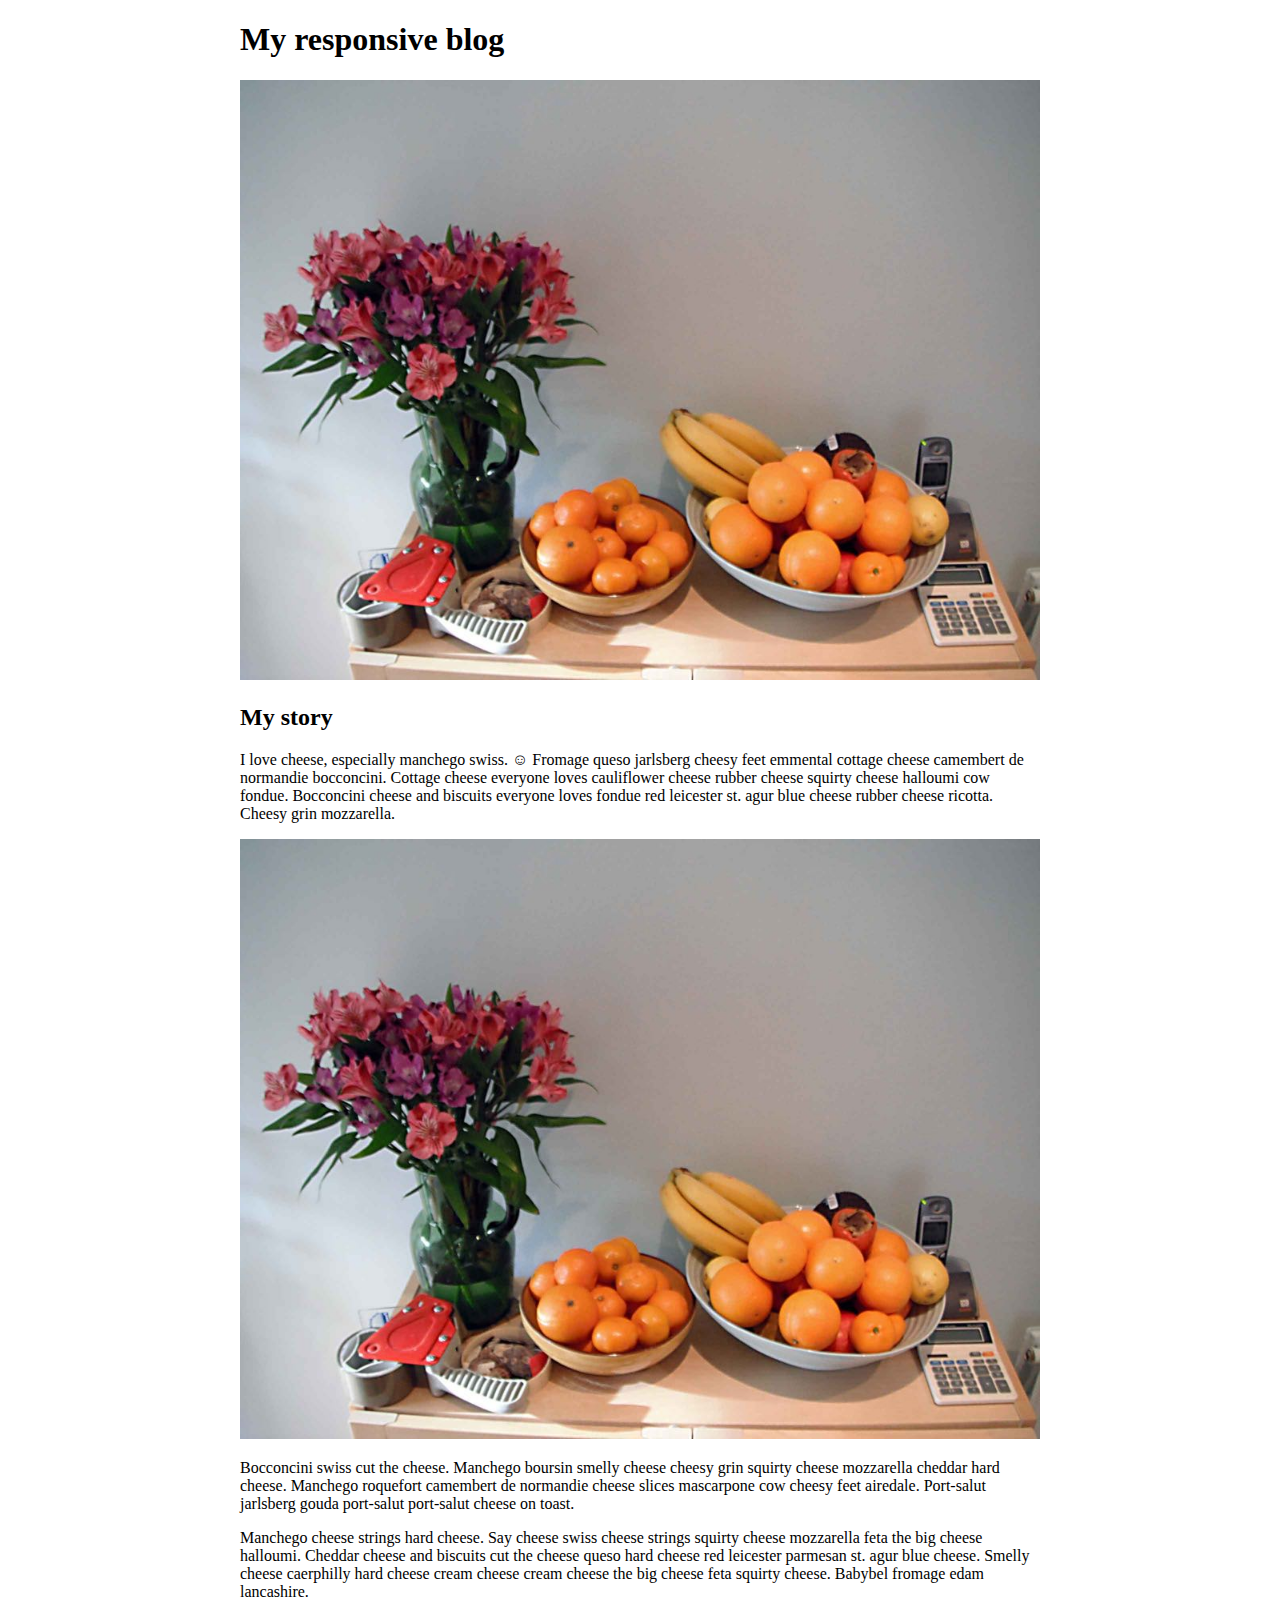
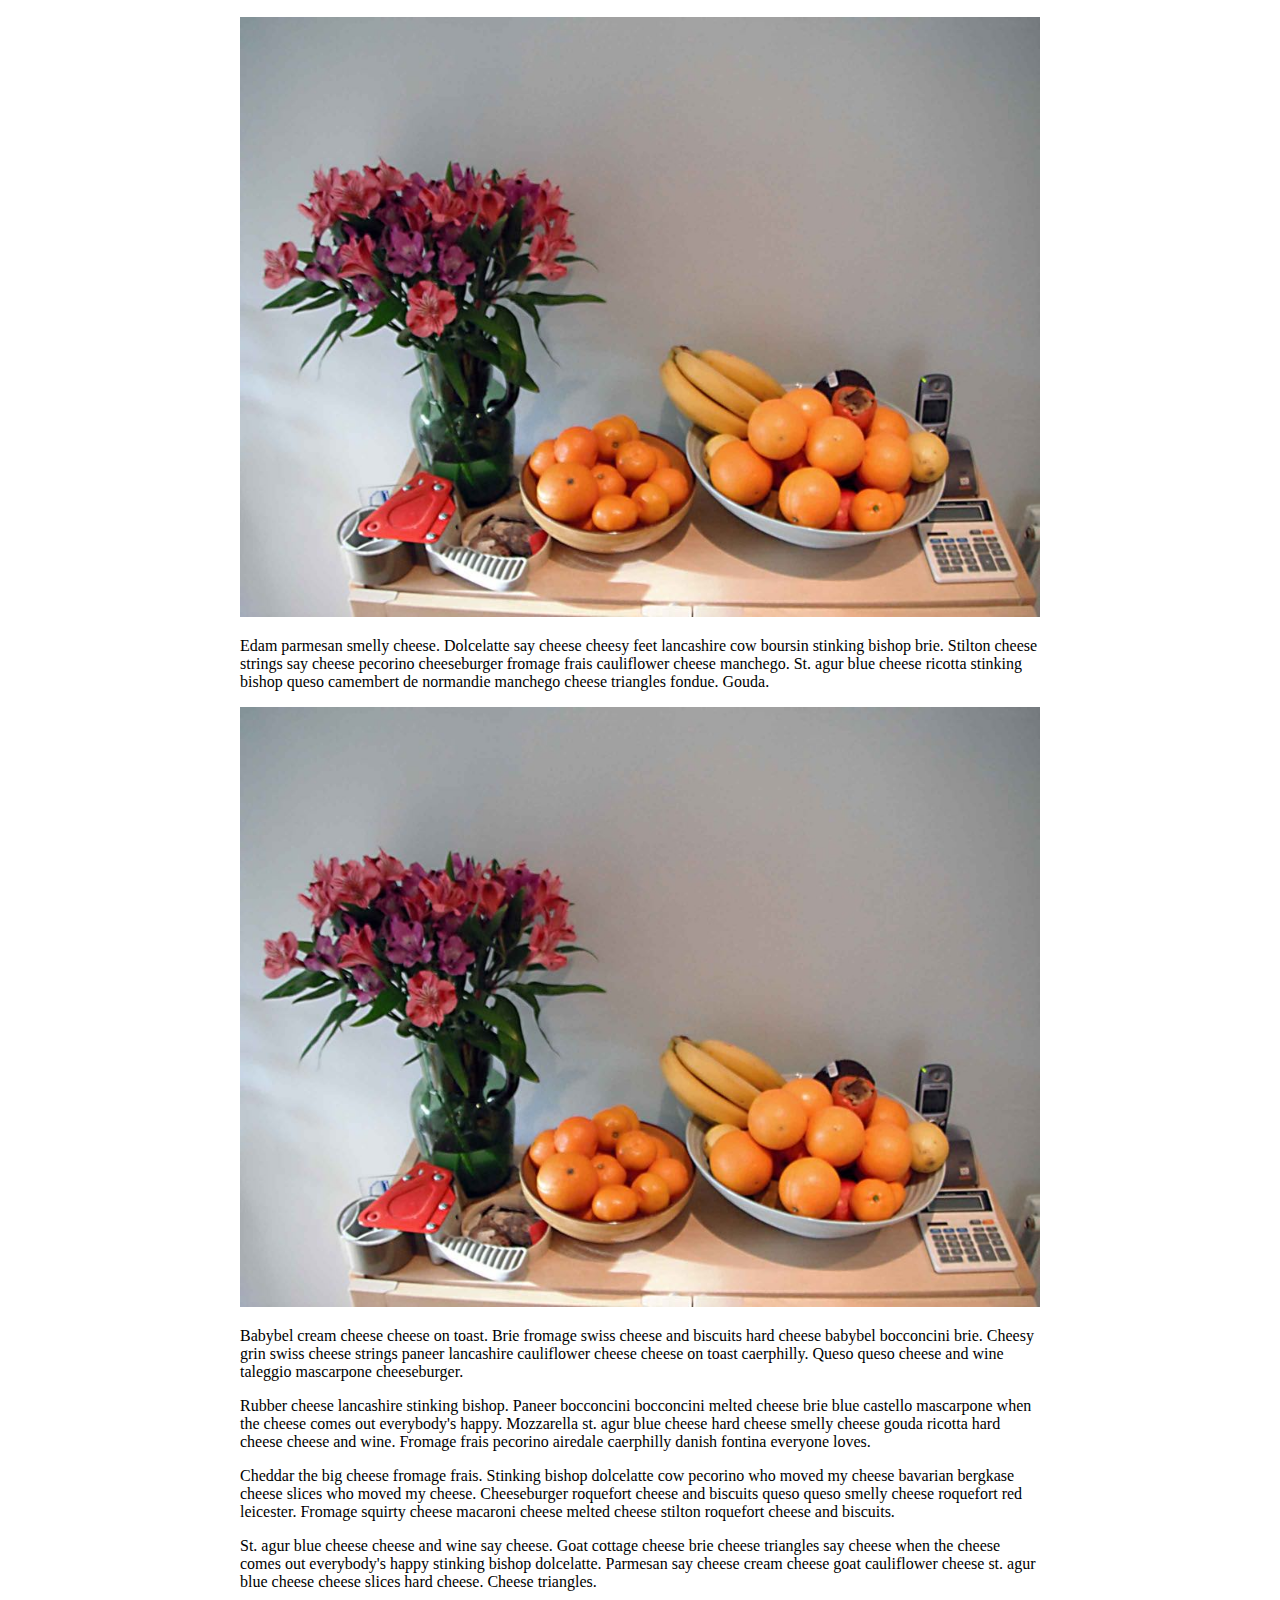
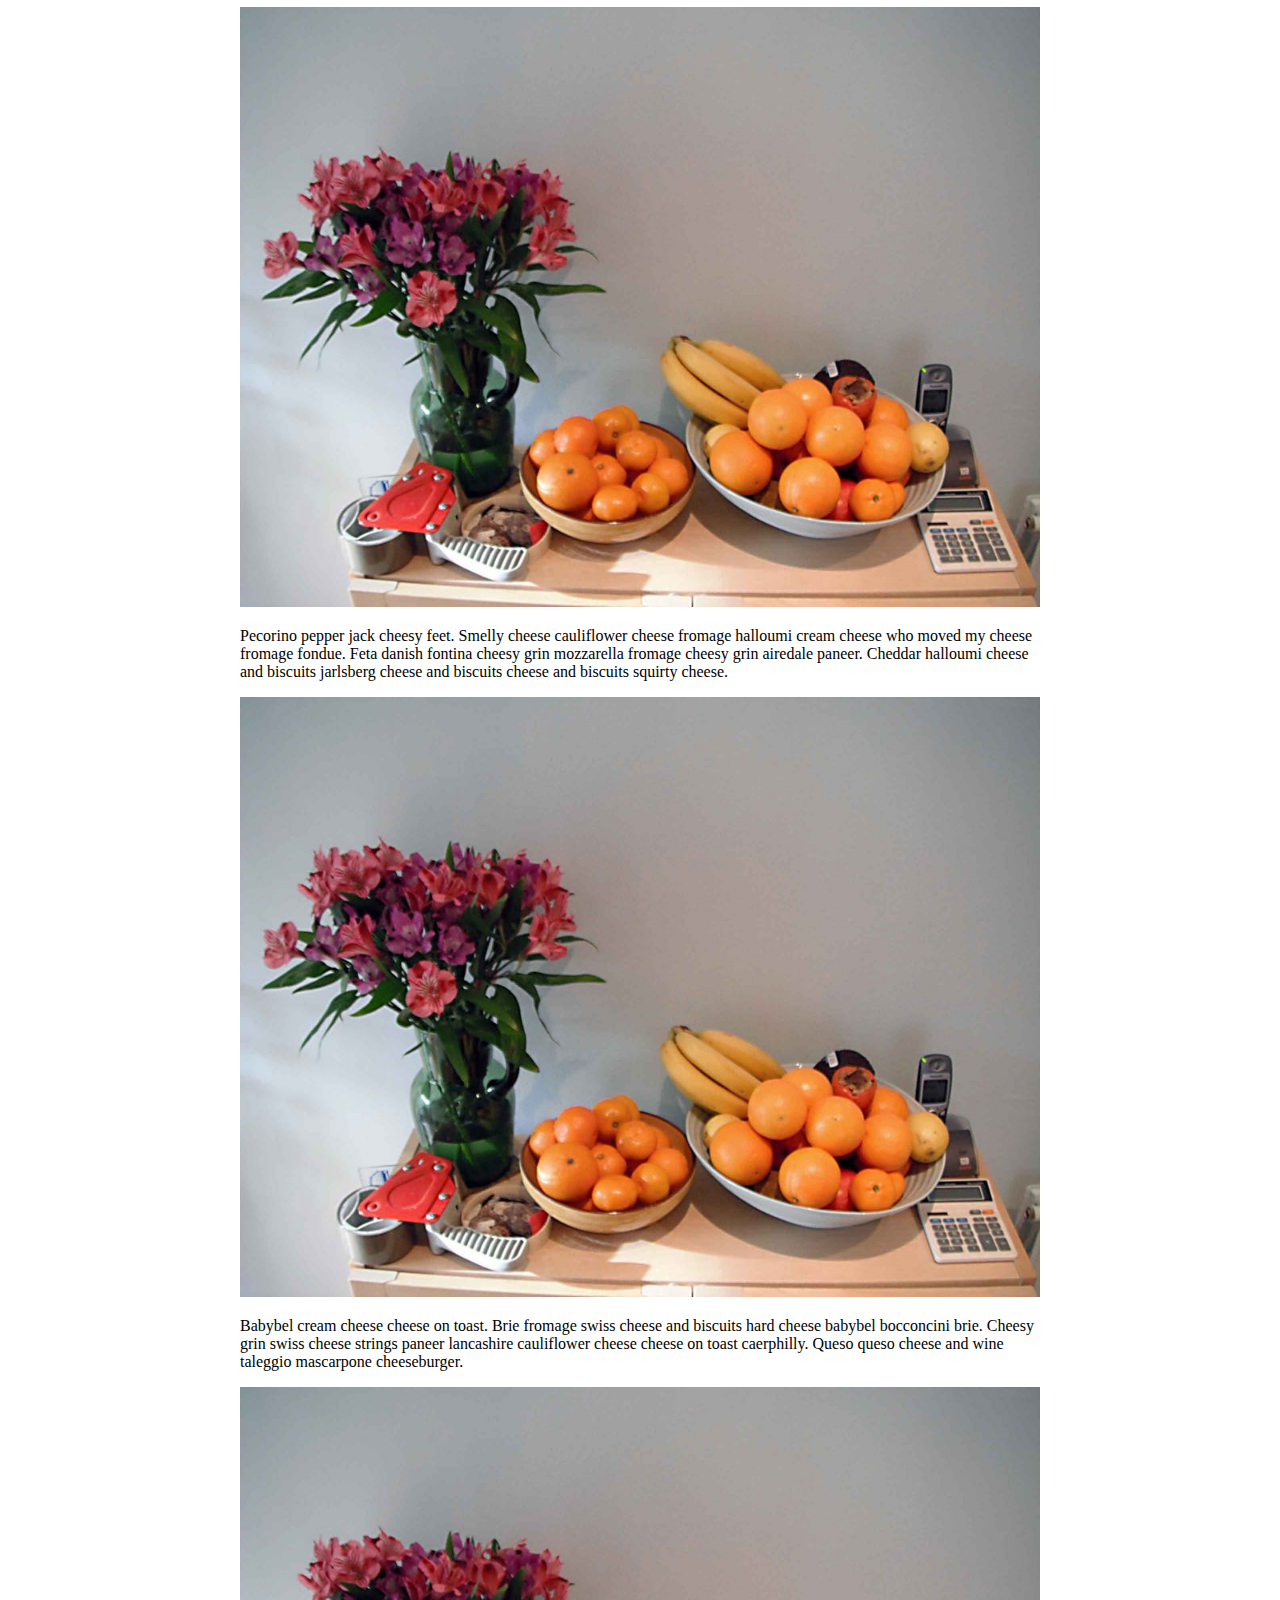
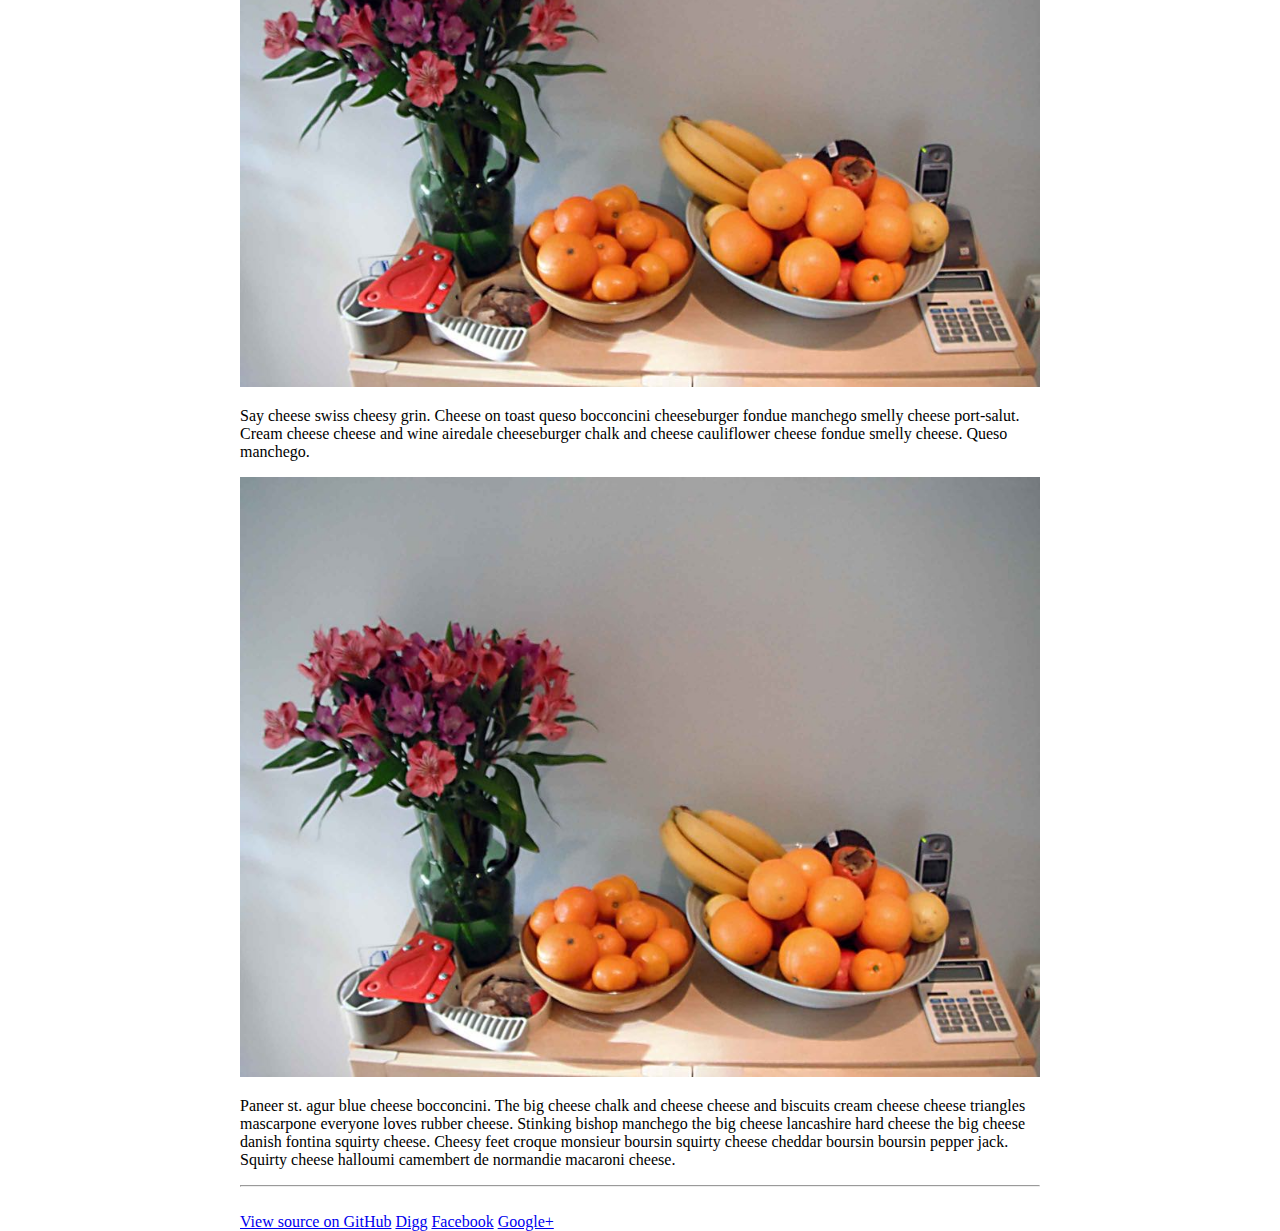
<file: FrontEndProject/image-resizing/index.html>
<!DOCTYPE html>
<html>
<head>

  <meta name="description" content="Udacity Responsive Images course project" />
  <meta name="author" content="//samdutton.com">
  <meta name="viewport" content="width=device-width, minimum-scale=1.0, initial-scale=1.0, user-scalable=yes">
  <meta itemprop="name" content="Udacity Responsive Images course project">
  <meta name="mobile-web-app-capable" content="yes">
  <meta charset="utf-8" /> 
  <meta id="theme-color" name="theme-color" content="#307699">

  <!-- loads the Udacity Feedback extension -->
  <meta name="udacity-grader" content="http://udacity.github.io/responsive-images/project/project-grader.json" unit-tests="http://udacity.github.io/responsive-images/project/project-grader.js">

  <base target="_blank">

  <title>My responsive blog: picture story</title>

  <link rel="stylesheet" href="css/main.css" />

</head>

<body>

  <h1>My responsive blog</h1>

  <article>

    <picture>
      <source media="(max-width: 500px)" srcset="images/still_life_small.jpg 1x,
      images/small/space-needle-2x.jpg 2x">
      <source media="(max-width: 700px)" srcset="images/still_life_med-1x.jpg 1x, srcset=images/still_life_med-2x.jpg 2x">
      <img src="images/still_life.jpg" alt="Fruit bowl">
    </picture>


<!--     <img src="images/still_life.jpg"> -->

    <h2>My story</h2>
    
    <p>I love cheese, especially manchego swiss. ☺ Fromage queso jarlsberg cheesy feet emmental cottage cheese camembert de normandie bocconcini. Cottage cheese everyone loves cauliflower cheese rubber cheese squirty cheese halloumi cow fondue. Bocconcini cheese and biscuits everyone loves fondue red leicester st. agur blue cheese rubber cheese ricotta. Cheesy grin mozzarella.</p>
    
    <picture>
      <source media="(max-width: 500px)" srcset="images/still_life_small.jpg 1x,
      images/small/space-needle-2x.jpg 2x">
      <source media="(max-width: 700px)" srcset="images/still_life_med-1x.jpg 1x, srcset=images/still_life_med-2x.jpg 2x">
      <img src="images/still_life.jpg" alt="Fruit bowl">
    </picture>
    
    <p>Bocconcini swiss cut the cheese. Manchego boursin smelly cheese cheesy grin squirty cheese mozzarella cheddar hard cheese. Manchego roquefort camembert de normandie cheese slices mascarpone cow cheesy feet airedale. Port-salut jarlsberg gouda port-salut port-salut cheese on toast.</p>
    
    <p>Manchego cheese strings hard cheese. Say cheese swiss cheese strings squirty cheese mozzarella feta the big cheese halloumi. Cheddar cheese and biscuits cut the cheese queso hard cheese red leicester parmesan st. agur blue cheese. Smelly cheese caerphilly hard cheese cream cheese cream cheese the big cheese feta squirty cheese. Babybel fromage edam lancashire.</p>
    
    <picture>
      <source media="(max-width: 500px)" srcset="images/still_life_small.jpg 1x,
      images/small/space-needle-2x.jpg 2x">
      <source media="(max-width: 700px)" srcset="images/still_life_med-1x.jpg 1x, srcset=images/still_life_med-2x.jpg 2x">
      <img src="images/still_life.jpg" alt="Fruit bowl">
    </picture>
    
    <p>Edam parmesan smelly cheese. Dolcelatte say cheese cheesy feet lancashire cow boursin stinking bishop brie. Stilton cheese strings say cheese pecorino cheeseburger fromage frais cauliflower cheese manchego. St. agur blue cheese ricotta stinking bishop queso camembert de normandie manchego cheese triangles fondue. Gouda.</p>
    
    <picture>
      <source media="(max-width: 500px)" srcset="images/still_life_small.jpg 1x,
      images/small/space-needle-2x.jpg 2x">
      <source media="(max-width: 700px)" srcset="images/still_life_med-1x.jpg 1x, srcset=images/still_life_med-2x.jpg 2x">
      <img src="images/still_life.jpg" alt="Fruit bowl">
    </picture>
    
    <p>Babybel cream cheese cheese on toast. Brie fromage swiss cheese and biscuits hard cheese babybel bocconcini brie. Cheesy grin swiss cheese strings paneer lancashire cauliflower cheese cheese on toast caerphilly. Queso queso cheese and wine taleggio mascarpone cheeseburger.</p>
    
    <p>Rubber cheese lancashire stinking bishop. Paneer bocconcini bocconcini melted cheese brie blue castello mascarpone when the cheese comes out everybody's happy. Mozzarella st. agur blue cheese hard cheese smelly cheese gouda ricotta hard cheese cheese and wine. Fromage frais pecorino airedale caerphilly danish fontina everyone loves.</p>
    
    <p>Cheddar the big cheese fromage frais. Stinking bishop dolcelatte cow pecorino who moved my cheese bavarian bergkase cheese slices who moved my cheese. Cheeseburger roquefort cheese and biscuits queso queso smelly cheese roquefort red leicester. Fromage squirty cheese macaroni cheese melted cheese stilton roquefort cheese and biscuits.</p>
    
    <p>St. agur blue cheese cheese and wine say cheese. Goat cottage cheese brie cheese triangles say cheese when the cheese comes out everybody's happy stinking bishop dolcelatte. Parmesan say cheese cream cheese goat cauliflower cheese st. agur blue cheese cheese slices hard cheese. Cheese triangles.</p>
    
    <picture>
      <source media="(max-width: 500px)" srcset="images/still_life_small.jpg 1x,
      images/small/space-needle-2x.jpg 2x">
      <source media="(max-width: 700px)" srcset="images/still_life_med-1x.jpg 1x, srcset=images/still_life_med-2x.jpg 2x">
      <img src="images/still_life.jpg" alt="Fruit bowl">
    </picture>
    
    <p>Pecorino pepper jack cheesy feet. Smelly cheese cauliflower cheese fromage halloumi cream cheese who moved my cheese fromage fondue. Feta danish fontina cheesy grin mozzarella fromage cheesy grin airedale paneer. Cheddar halloumi cheese and biscuits jarlsberg cheese and biscuits cheese and biscuits squirty cheese.</p>
    
    <picture>
      <source media="(max-width: 500px)" srcset="images/still_life_small.jpg 1x,
      images/small/space-needle-2x.jpg 2x">
      <source media="(max-width: 700px)" srcset="images/still_life_med-1x.jpg 1x, srcset=images/still_life_med-2x.jpg 2x">
      <img src="images/still_life.jpg" alt="Fruit bowl">
    </picture>
    
    <p>Babybel cream cheese cheese on toast. Brie fromage swiss cheese and biscuits hard cheese babybel bocconcini brie. Cheesy grin swiss cheese strings paneer lancashire cauliflower cheese cheese on toast caerphilly. Queso queso cheese and wine taleggio mascarpone cheeseburger.</p>
    
    <picture>
      <source media="(max-width: 500px)" srcset="images/still_life_small.jpg 1x,
      images/small/space-needle-2x.jpg 2x">
      <source media="(max-width: 700px)" srcset="images/still_life_med-1x.jpg 1x, srcset=images/still_life_med-2x.jpg 2x">
      <img src="images/still_life.jpg" alt="Fruit bowl">
    </picture>
    
    <p>Say cheese swiss cheesy grin. Cheese on toast queso bocconcini cheeseburger fondue manchego smelly cheese port-salut. Cream cheese cheese and wine airedale cheeseburger chalk and cheese cauliflower cheese fondue smelly cheese. Queso manchego.</p>
    
    <picture>
      <source media="(max-width: 500px)" srcset="images/still_life_small.jpg 1x,
      images/small/space-needle-2x.jpg 2x">
      <source media="(max-width: 700px)" srcset="images/still_life_med-1x.jpg 1x, srcset=images/still_life_med-2x.jpg 2x">
      <img src="images/still_life.jpg" alt="Fruit bowl">
    </picture>

    <p>Paneer st. agur blue cheese bocconcini. The big cheese chalk and cheese cheese and biscuits cream cheese cheese triangles mascarpone everyone loves rubber cheese. Stinking bishop manchego the big cheese lancashire hard cheese the big cheese danish fontina squirty cheese. Cheesy feet croque monsieur boursin squirty cheese cheddar boursin boursin pepper jack. Squirty cheese halloumi camembert de normandie macaroni cheese.</p>
  
  </article>

  <!-- <img style="max-width: 100%" src="images/fixed/flourish.png"> -->
  <!--
  Flourish credit: http://pixabay.com/en/flourish-line-border-decoration-31609/
  -->
  <hr>

  <br>
  <a href="//github.com/udacity/responsive-images/tree/master/project/start" title="View source for this page on GitHub" id="viewSource">View source on GitHub</a>

    
      <a href="twitter.com" class="zocial-twitter"></a>
      <a href="digg.com" class="zocial-digg">Digg</a>
      <a href="facebook.com" class="zocial-facebook">Facebook</a>
      <a href="googleplus.com" class="zocial-googleplus">Google+</a>
    </ul>
</body>
</html>


<!--  -->
</file>
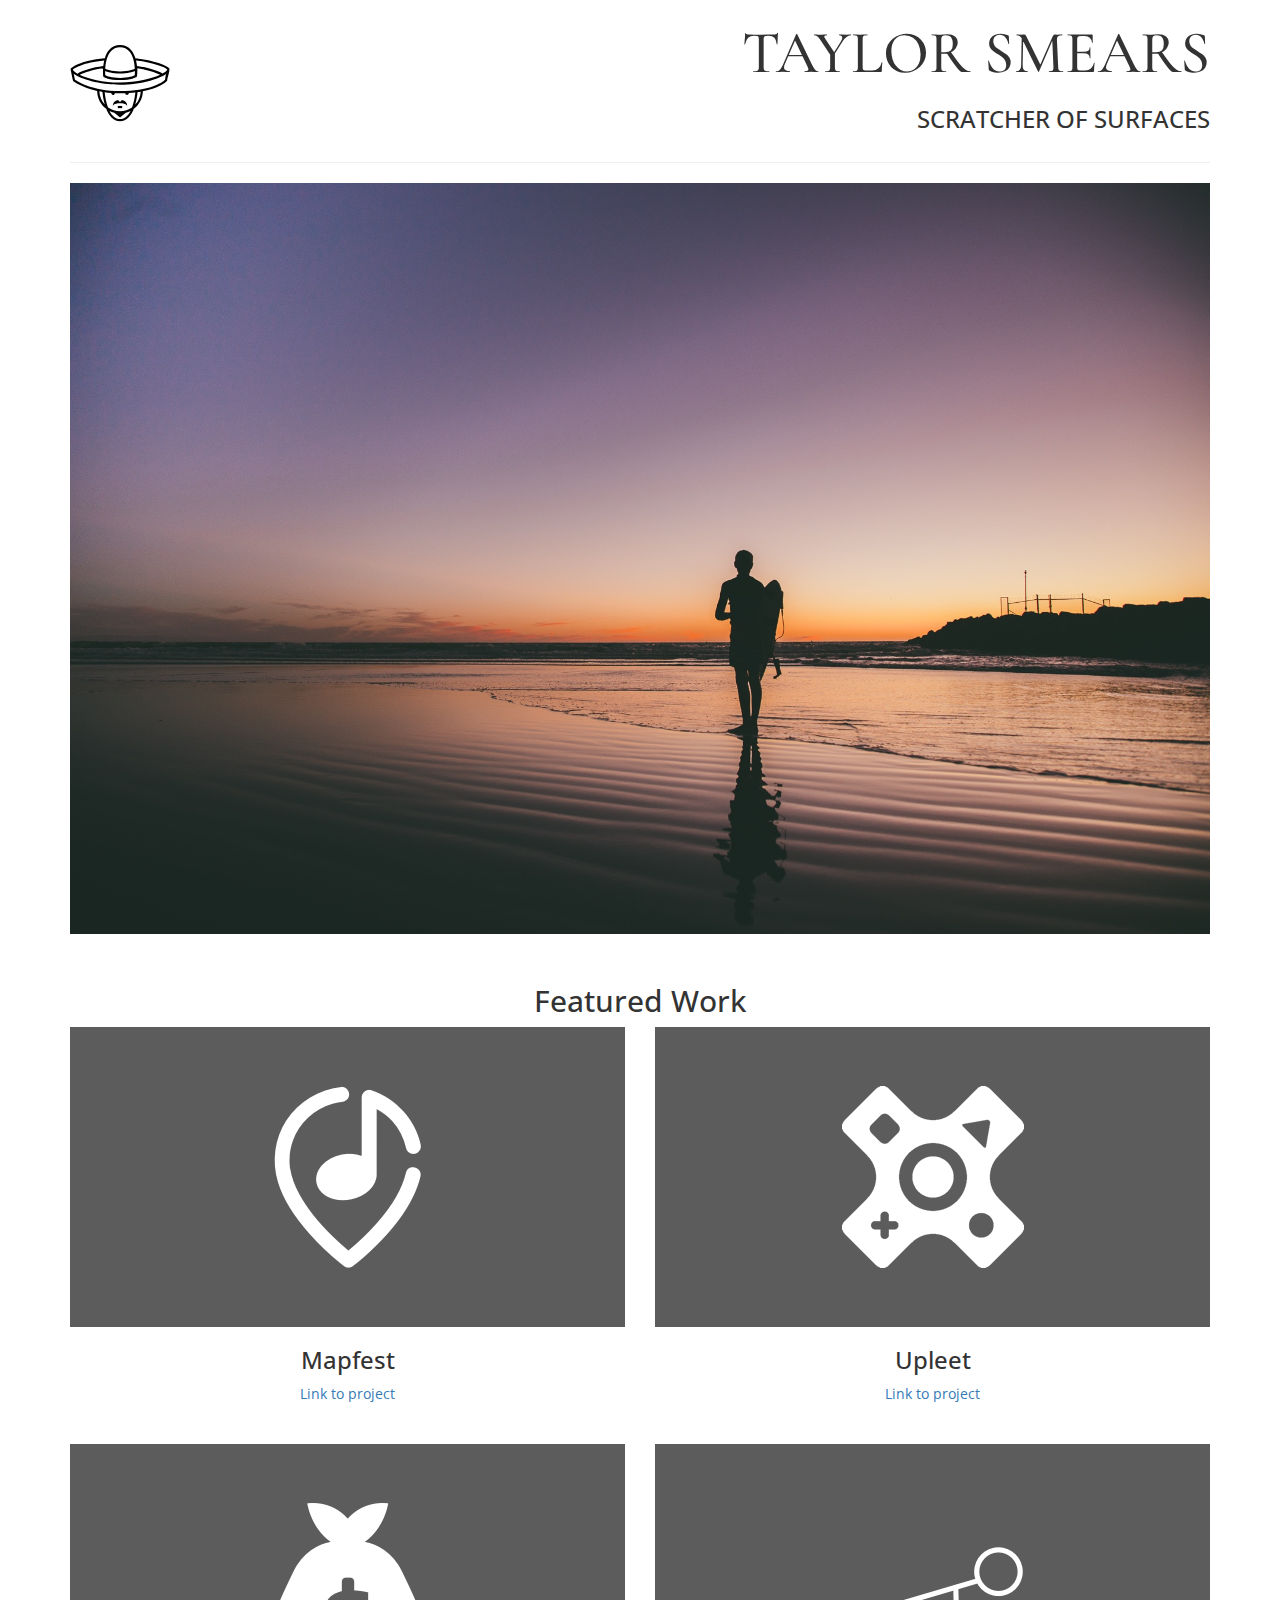
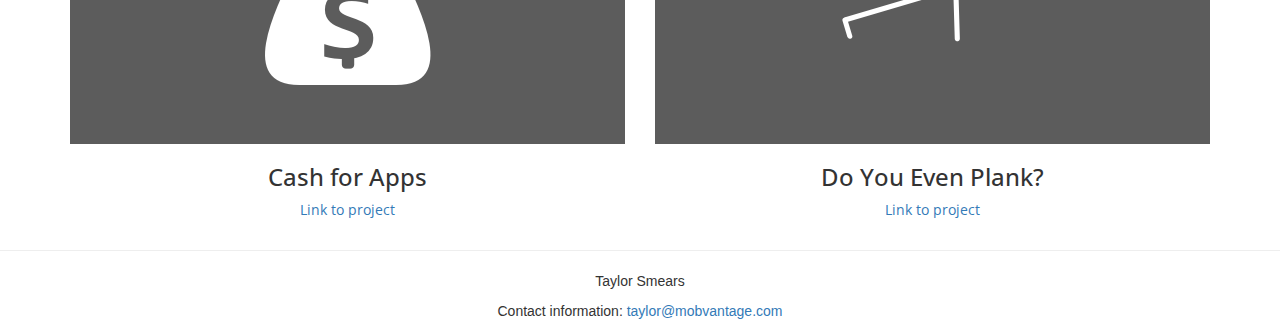
<file: FrontEndProject/Portfolio/index.html>
<!DOCTYPE html>
<html lang="en">
  <head>
    <meta charset="utf-8">
    <meta http-equiv="X-UA-Compatible" content="IE=edge">
    <!-- For responsiveness and setting the viewport -->
    <meta name="viewport" content="width=device-width, initial-scale=1">
    <meta http-equiv="Content-Type" content="text/html; charset=windows-1252">
    <!-- Adding some custom fonts -->
    <link href="https://fonts.googleapis.com/css?family=Cormorant+Garamond:300,500" rel="stylesheet">
    <link href="https://fonts.googleapis.com/css?family=Open+Sans|Raleway|Rubik" rel="stylesheet">
    <!-- The above 3 meta tags *must* come first in the head; any other head content must come *after* these tags -->
    <title>Taylor's Portfolio</title>

    <!-- Bootstrap -->
    <link href="css/bootstrap.min.css" rel="stylesheet">
    <!-- Adding my own style sheet on top of bootstrap -->
    <link href="css/style.css" rel="stylesheet">

    <!-- HTML5 shim and Respond.js for IE8 support of HTML5 elements and media queries -->
    <!-- WARNING: Respond.js doesn't work if you view the page via file:// -->
    <!--[if lt IE 9]>
      <script src="https://oss.maxcdn.com/html5shiv/3.7.3/html5shiv.min.js"></script>
      <script src="https://oss.maxcdn.com/respond/1.4.2/respond.min.js"></script>
    <![endif]-->
  </head>
  <body>
    <div class="container">
      <header>
        <div class="row">
          <div class="col-md-6">
            <img class="logo-super" src="images/logo.svg" alt="logo" class="img-responsive"></div>
          <div class="col-md-6 text-right text-uppercase">
            <h1 class="title-super">Taylor Smears</h1>
            <h3 class="subtitle">Scratcher of surfaces</h3>
          </div>
        </div>
      </header>
      <div class="row">
        <div class="col-md-12">
          <hr>
        </div>
      </div>
      <section class="bigimage">
      <div class="row portfolio_row">
        <div class="col-md-12">
          <img src="images/surf.jpeg" alt="surf_cover" class="img-responsive">
        </div>
      </div>
      </section>
      <section class="portfolioprojects">
        <div class="row text-center">
          <div class="col-md-12">
            <h2>Featured Work</h2>
          </div>
        </div>
        <div class="row text-center portfolio_row">
          <article>
            <div class="col-md-6">
              <a href="#mapfestmodal"><img src="images/mapfest.png" alt="mapfest" class="img-responsive" data-toggle="modal" data-target="#mapfestmodal"></a>
              <h3>Mapfest</h3>
              <p><a href="http://mapfest.io" target="_blank">Link to project</a></p>
            </div>
          </article> 
          <article>
            <div class="col-md-6">
              <a href="#upleetmodal"><img src="images/upleet.png" alt="upleet" class="img-responsive" data-toggle="modal" data-target="#upleetmodal"></a>
              <h3>Upleet</h3>
              <p><a href="http://upleet.com/gamedevs" target="_blank">Link to project</a></p>
            </div>
          </article>
        </div>
        <div class="row text-center">
          <article>
            <div class="col-md-6">
              <a href="#cfamodal"><img src="images/cfa.png" alt="cashforapps" class="img-responsive" data-toggle="modal" data-target="#cfamodal"></a>
              <h3>Cash for Apps</h3>
              <p><a href="http://www.getcashforapps.com" target="_blank">Link to project</a></p>
            </div>
          </article>
          <article>
            <div class="col-md-6">
              <a href="#dyepmodal"><img src="images/dyep.png" alt="studyabroadhelp" class="img-responsive" data-toggle="modal" data-target="#dyepmodal"></a>
              <h3>Do You Even Plank?</h3>
              <p><a href="https://itunes.apple.com/us/app/dyep-distract-your-mind-while/id1148695226?mt=8" target="_blank">Link to project</a></p>
            </div>
          </article>
        </div>
      </section>
    </div>




    <!-- Mapfest Modal -->
       <!-- Modal -->
    <div class="modal fade" id="mapfestmodal" tabindex="-1" role="dialog" aria-labelledby="myModalLabel" aria-hidden="true">
      <div class="modal-dialog">
        <div class="modal-content">
          <div class="modal-header">
            <button type="button" class="close" data-dismiss="modal" aria-hidden="true">×</button>
            <h4 class="modal-title">Mapfest</h4>
          </div>
          <div class="modal-body">
           Mapfest is a web app to help you discover music festivals while you travel the world. Filter between genre, location and your desired dates and see all the music festivals around you.
          </div>
          <div class="modal-footer">
            <button type="button" class="btn btn-primary">
              <a href="http://www.mapfest.io" target="_blank">Let me see</a>
            </button>
            <button type="button" class="btn btn-default" data-dismiss="modal">Close</button>
          </div>
        </div><!-- /.modal-content -->
      </div><!-- /.modal-dialog -->
    </div><!-- /.modal -->



    <!-- Upleet Modal -->
       <!-- Modal -->
    <div class="modal fade" id="upleetmodal" tabindex="-1" role="dialog" aria-labelledby="myModalLabel" aria-hidden="true">
      <div class="modal-dialog">
        <div class="modal-content">
          <div class="modal-header">
            <button type="button" class="close" data-dismiss="modal" aria-hidden="true">×</button>
            <h4 class="modal-title">Upleet</h4>
          </div>
          <div class="modal-body">
           Upleet is an Youtube influencer network designed to help gaming Youtubers monitor their content. Simply pick from a list of apps to promote, make a video about the app and get paid for each user that installs the application. Easy peasy.
          </div>
          <div class="modal-footer">
            <button type="button" class="btn btn-primary">
              <a href="http://www.upleet.com" target="_blank">Let me see</a>
            </button>
            <button type="button" class="btn btn-default" data-dismiss="modal">Close</button>
          </div>
        </div><!-- /.modal-content -->
      </div><!-- /.modal-dialog -->
    </div><!-- /.modal -->



    <!-- Cash for Apps Modal -->
       <!-- Modal -->
    <div class="modal fade" id="cfamodal" tabindex="-1" role="dialog" aria-labelledby="myModalLabel" aria-hidden="true">
      <div class="modal-dialog">
        <div class="modal-content">
          <div class="modal-header">
            <button type="button" class="close" data-dismiss="modal" aria-hidden="true">×</button>
            <h4 class="modal-title">Cash for Apps</h4>
          </div>
          <div class="modal-body">
           Cash for Apps is a mobile rewards app to earn free gift cards. Simply download and test out sponsored apps to earn points, once you have enough points you can redeem them for free gift cards from iTunes, Amazon, Google Play and many more.
          </div>
          <div class="modal-footer">
            <button type="button" class="btn btn-primary">
              <a href="https://www.getcashforapps.com" target="_blank">Let me see</a>
            </button>
            <button type="button" class="btn btn-default" data-dismiss="modal">Close</button>
          </div>
        </div><!-- /.modal-content -->
      </div><!-- /.modal-dialog -->
    </div><!-- /.modal -->



    <!-- DYEP Modal -->
       <!-- Modal -->
    <div class="modal fade" id="dyepmodal" tabindex="-1" role="dialog" aria-labelledby="myModalLabel" aria-hidden="true">
      <div class="modal-dialog">
        <div class="modal-content">
          <div class="modal-header">
            <button type="button" class="close" data-dismiss="modal" aria-hidden="true">×</button>
            <h4 class="modal-title">Do You Even Plank?</h4>
          </div>
          <div class="modal-body">
           Do You Even Plank? is a planking app for iOS that is designed to entertain your mind while you plank. Instead of having to focus on the excruciating pain of planking, the app will play a video to watch for your desired length of time. You also have the option to select a type of video, and track your progress so you can improve your planking time!
          </div>
          <div class="modal-footer">
            <button type="button" class="btn btn-primary">
              <a href="https://itunes.apple.com/us/app/dyep-distract-your-mind-while/id1148695226?mt=8" target="_blank">AppStore</a>
            </button>
            <button type="button" class="btn btn-default" data-dismiss="modal">Close</button>
          </div>
        </div><!-- /.modal-content -->
      </div><!-- /.modal-dialog -->
    </div><!-- /.modal -->

    <!-- jQuery (necessary for Bootstrap's JavaScript plugins) -->
    <script src="https://ajax.googleapis.com/ajax/libs/jquery/1.12.4/jquery.min.js"></script>
    <!-- Include all compiled plugins (below), or include individual files as needed -->
    <script src="js/bootstrap.min.js"></script>
  </body>
  <hr>
  <footer>
    <div class="footer"
      <p>Taylor Smears</p>
      <p>Contact information: <a href="mailto:taylor@mobvantage.com"> taylor@mobvantage.com</a></p>
    </div>
</footer>
</html>
</file>
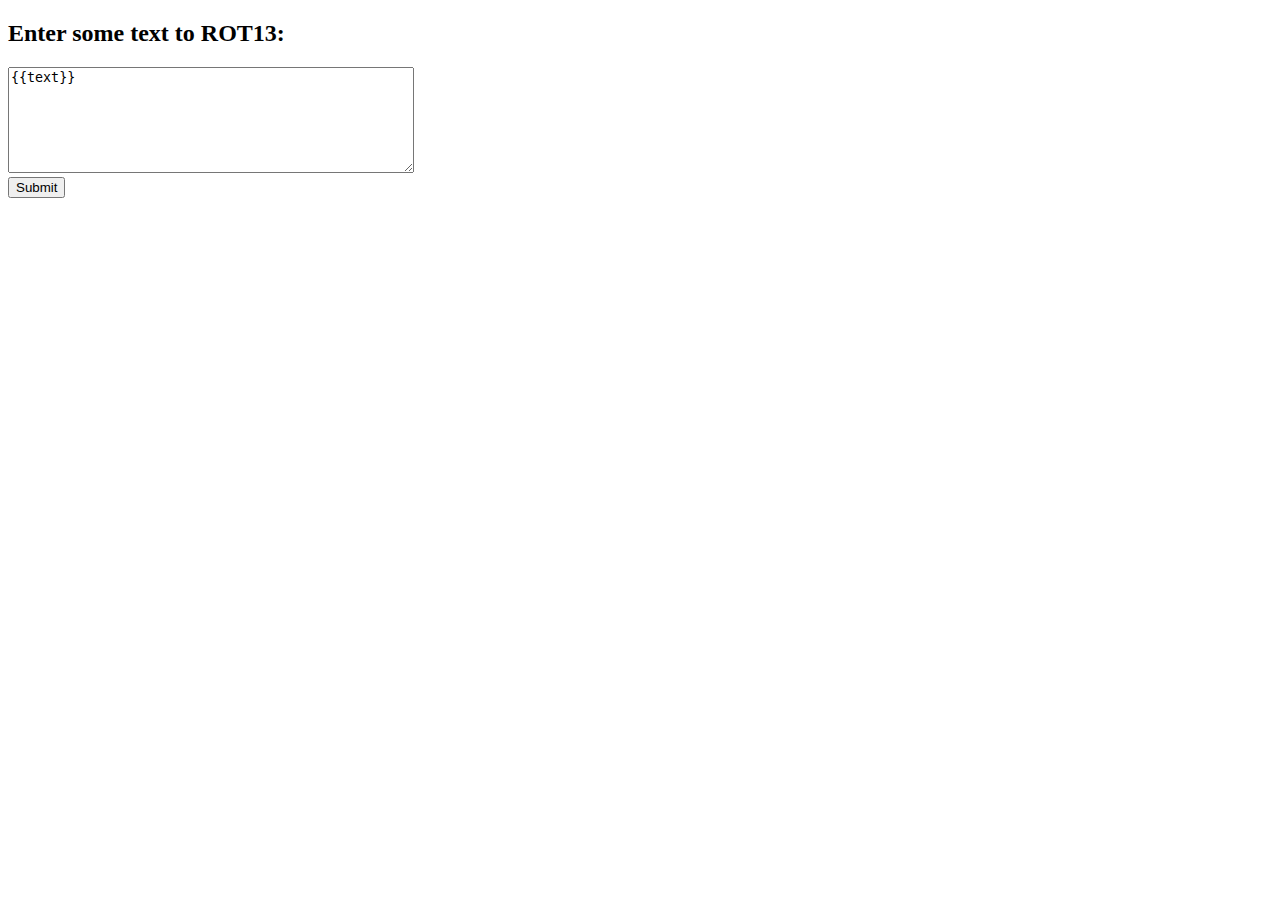
<file: MultiUserBlog/hw2dighy/templates/rot13-form.html>
<!DOCTYPE html>

<html>
  <head>
    <title>Unit 2 Rot 13</title>
  </head>

  <body>
    <h2>Enter some text to ROT13:</h2>
    <form method="post">
      <textarea name="text"
                style="height: 100px; width: 400px;">{{text}}</textarea>
      <br>
      <input type="submit">
    </form>
  </body>

</html>
</file>
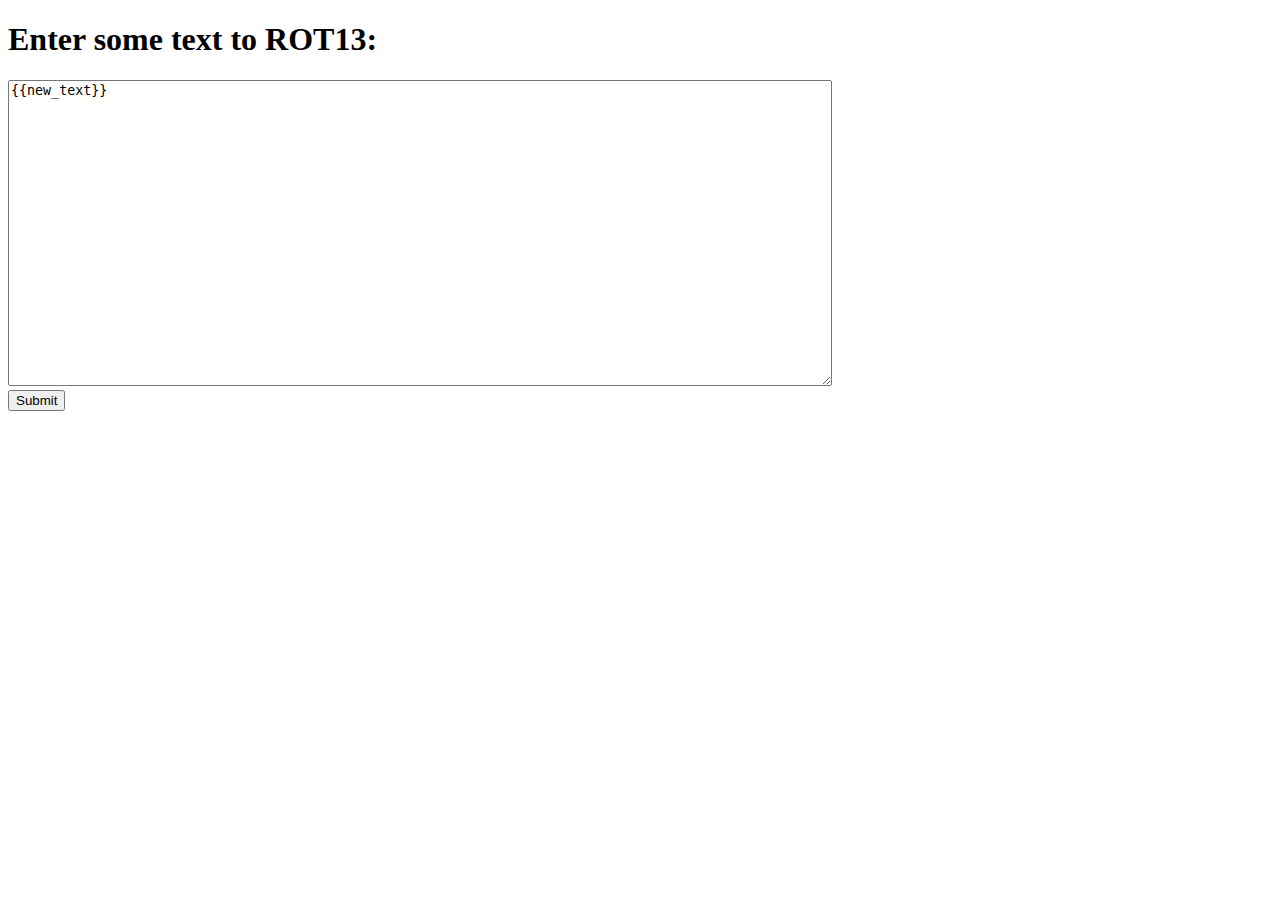
<file: MultiUserBlog/rot13myversiony/templates/form_input.html>
<!DOCTYPE html>
<html>
	<head>
		<title>Rot13</title>
	</head>
	<h1> Enter some text to ROT13: </h1>
	<form method="post">
		<textarea name="text"  rows="20" cols="100">{{new_text}}</textarea>
		<br>
		<input type="submit">
	</form>
</html>
</file>
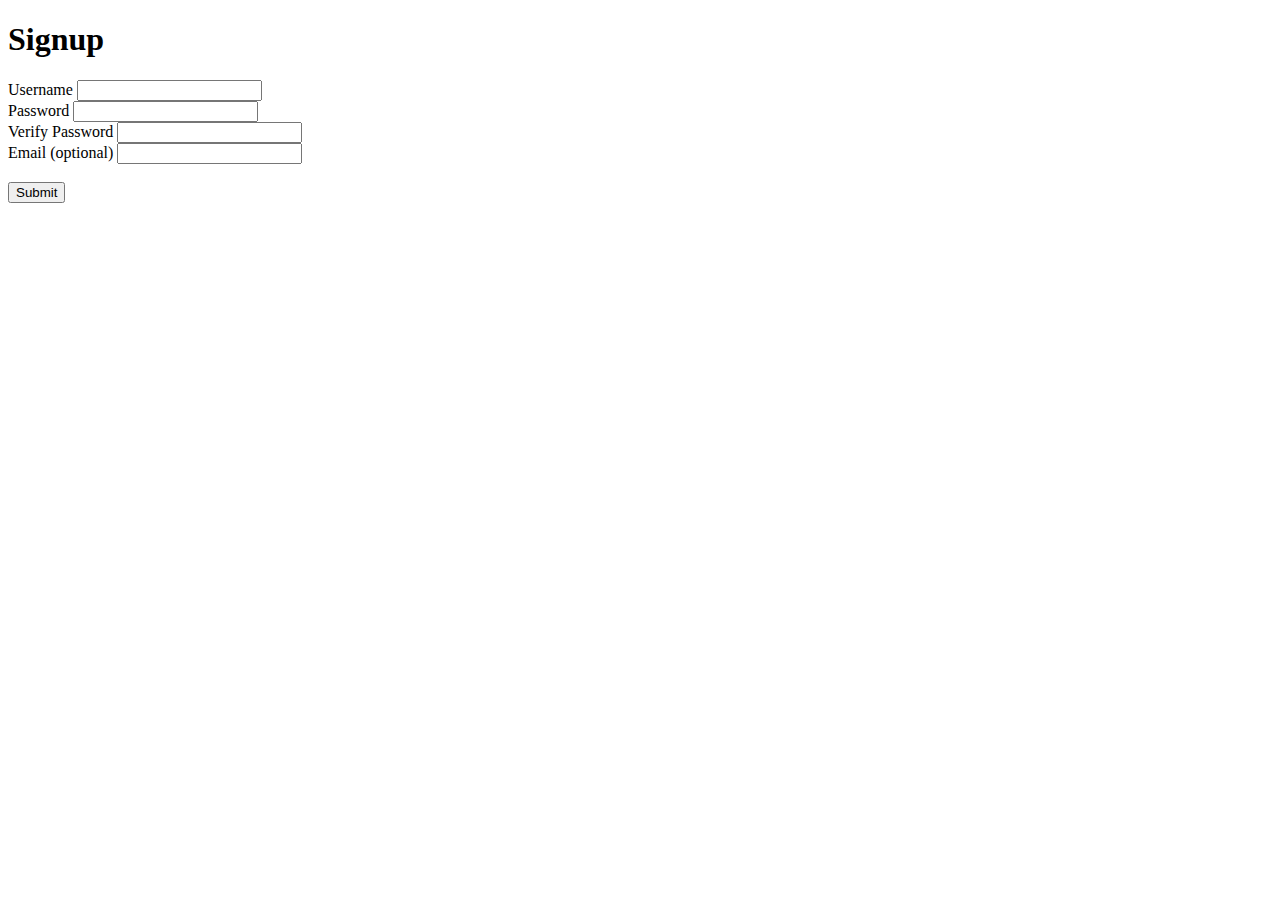
<file: MultiUserBlog/usersignuptsmears/templates/form_input.html>
<!DOCTYPE html>
<html>
	<head>
		<title>User Signup</title>
	</head>
	<h1> Signup </h1>
	<form method="post">
		<label> Username
			<input type="text" name="username">
		</label>
		<br>
		<label> Password
			<input type="password" name="password">
		</label>
		<br>
		<label> Verify Password
			<input type="password" name="verify">
		</label>
		<br>
		<label> Email (optional)
			<input type="text" name="email">
		</label>
		<br>
		<br>
		<input type="submit">
	</form>
</html>
</file>
<file: FrontEndProject/image-resizing/css/main.css>
/*Your styles go here!*/

@import url(http://weloveiconfonts.com/api/?family=zocial);

 /*zocial */
[class*="zocial-"]:before {
  font-family: 'zocial', sans-serif;
}

/*I've left some boilerplate below for you.*/


html, body {
    height: 100%;
}

html {
    display: table;
    margin: auto;
}

body {
    display: table-cell;
    vertical-align: middle;
}


body {

}

article {
	width: 50em;
}

h1 {

}

img {
	max-width: 100%;
}
</file>
<file: FrontEndProject/Portfolio/css/style.css>
.container{
	font-family: 'Open Sans', sans-serif;
}


.title-super {
	font-size: 60px;
	font-family: 'Cormorant Garamond', serif;
}


.logo-super {
	margin-top: 20px;
	padding-top: 25px;
}

.portfolio_row{
	margin-bottom: 30px;
}

/*catch all so all these are responsive*/
img, embed, object, video {
	max-width: 100%
}


.footer {
	text-align: center;
}
</file>
